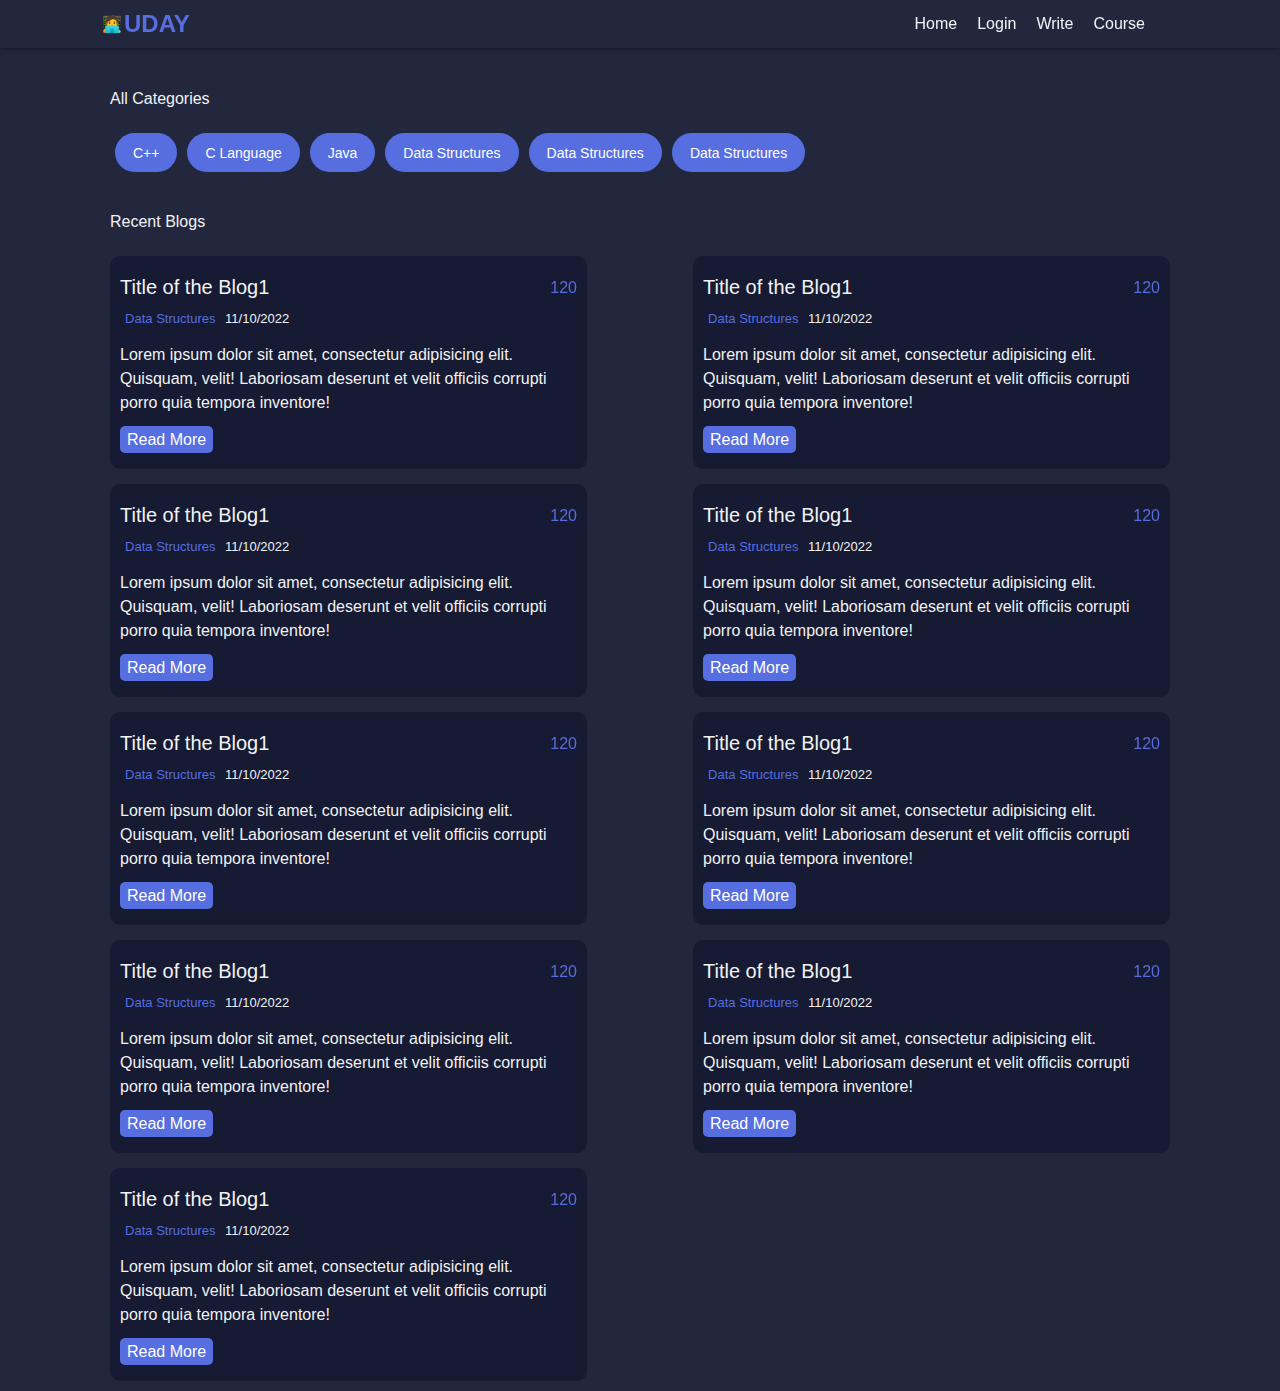
<file: index.html>
<!DOCTYPE html>
<html lang="en">
<head>
    <meta charset="UTF-8">
    <meta http-equiv="X-UA-Compatible" content="IE=edge">
    <meta name="viewport" content="width=device-width, initial-scale=1.0">
    <title>Blog Admin</title>
    <link rel="shortcut icon" href="logo.png" type="image/x-icon">
    <link rel="stylesheet" href="style.css">
    <link rel="stylesheet" href="https://unicons.iconscout.com/release/v4.0.0/css/line.css">
    <link rel="stylesheet" href="https://unicons.iconscout.com/release/v4.0.0/css/solid.css">
</head>
<body class="body-dark-theme">
    <header class="header">
        <nav class="nav container">
            <div class="logoArea">
                <a href="./index.html" class="logoArea">
                    <img src="./logo.png" class="logoImg" alt="logo">
                    <h2 class="logoText">UDAY</h2>
                </a>
            </div>
            <ul class="navList">
                <li>
                    <a href="./index.html" class="navLink">Home</a>
                </li>
                <li>
                    <a href="./signin.html" class="navLink">Login</a>
                </li>
                <li>
                    <a href="./write.html" class="navLink">Write</a>
                </li>
                <li>
                    <a href="./course.html" class="navLink">Course</a>
                </li>
                <li>
                    <a href="#" class="navLink"><i id="theme-change" class="uil uil-sun buttonIcon"></i></a>
                </li>
            </ul>
        </nav>
    </header>
    <section class="section widgetsContainer container">
        <div class="widgetsTop">
            <h3 class="categoryHeading">All Categories</h3>
            <div class="categoriesContainer">
                <div class="category">
                    <p class="categoryName">C++</p>
                    <!-- <p class="categoryNumber">100</p> -->
                </div>
                <div class="category">
                    <p class="categoryName">C Language</p>
                    <!-- <p class="categoryNumber">100</p> -->
                </div>
                <div class="category">
                    <p class="categoryName">Java</p>
                    <!-- <p class="categoryNumber">100</p> -->
                </div>
                <div class="category">
                    <p class="categoryName">Data Structures</p>
                    <!-- <p class="categoryNumber">100</p> -->
                </div>
                <div class="category">
                    <p class="categoryName">Data Structures</p>
                    <!-- <p class="categoryNumber">100</p> -->
                </div>
                <div class="category">
                    <p class="categoryName">Data Structures</p>
                    <!-- <p class="categoryNumber">100</p> -->
                </div>

            </div>
        </div>
        <div class="widgets">
            <h3 class="categoryHeading">Recent Blogs</h3>
            <div class="allcards">
                <div class="card">
                    <div class="cardHead">
                        <div class="cardHeadSection">
                            <div class="cardLikesSection">
                                <h4 class="cardTitle">Title of the Blog1</h4>
                                <div class="likesBox">
                                    <span class="cardHeart"><i class="uil uil-heart heart"></i></span>
                                    <span class="cardHeartNumber">120</i></span>
                                </div>
                            </div>
                            <span class="cardCategory">Data Structures</span>
                            <span class="cardDate">11/10/2022</span>
                            <p class="cardDescription">Lorem ipsum dolor sit amet, consectetur adipisicing elit. Quisquam, velit! Laboriosam deserunt et velit officiis corrupti porro quia tempora inventore!</p>
                            <span class="readmore">Read More</span>
                        </div>
                    </div>
                </div>
                <div class="card">
                    <div class="cardHead">
                        <div class="cardHeadSection">
                            <div class="cardLikesSection">
                                <h4 class="cardTitle">Title of the Blog1</h4>
                                <div class="likesBox">
                                    <span class="cardHeart"><i class="uil uil-heart heart"></i></span>
                                    <span class="cardHeartNumber">120</i></span>
                                </div>
                            </div>
                            <span class="cardCategory">Data Structures</span>
                            <span class="cardDate">11/10/2022</span>
                            <p class="cardDescription">Lorem ipsum dolor sit amet, consectetur adipisicing elit. Quisquam, velit! Laboriosam deserunt et velit officiis corrupti porro quia tempora inventore!</p>
                            <span class="readmore">Read More</span>
                        </div>
                    </div>
                </div>
                <div class="card">
                    <div class="cardHead">
                        <div class="cardHeadSection">
                            <div class="cardLikesSection">
                                <h4 class="cardTitle">Title of the Blog1</h4>
                                <div class="likesBox">
                                    <span class="cardHeart"><i class="uil uil-heart heart"></i></span>
                                    <span class="cardHeartNumber">120</i></span>
                                </div>
                            </div>
                            <span class="cardCategory">Data Structures</span>
                            <span class="cardDate">11/10/2022</span>
                            <p class="cardDescription">Lorem ipsum dolor sit amet, consectetur adipisicing elit. Quisquam, velit! Laboriosam deserunt et velit officiis corrupti porro quia tempora inventore!</p>
                            <span class="readmore">Read More</span>
                        </div>
                    </div>
                </div>
                <div class="card">
                    <div class="cardHead">
                        <div class="cardHeadSection">
                            <div class="cardLikesSection">
                                <h4 class="cardTitle">Title of the Blog1</h4>
                                <div class="likesBox">
                                    <span class="cardHeart"><i class="uil uil-heart heart"></i></span>
                                    <span class="cardHeartNumber">120</i></span>
                                </div>
                            </div>
                            <span class="cardCategory">Data Structures</span>
                            <span class="cardDate">11/10/2022</span>
                            <p class="cardDescription">Lorem ipsum dolor sit amet, consectetur adipisicing elit. Quisquam, velit! Laboriosam deserunt et velit officiis corrupti porro quia tempora inventore!</p>
                            <span class="readmore">Read More</span>
                        </div>
                    </div>
                </div>
                <div class="card">
                    <div class="cardHead">
                        <div class="cardHeadSection">
                            <div class="cardLikesSection">
                                <h4 class="cardTitle">Title of the Blog1</h4>
                                <div class="likesBox">
                                    <span class="cardHeart"><i class="uil uil-heart heart"></i></span>
                                    <span class="cardHeartNumber">120</i></span>
                                </div>
                            </div>
                            <span class="cardCategory">Data Structures</span>
                            <span class="cardDate">11/10/2022</span>
                            <p class="cardDescription">Lorem ipsum dolor sit amet, consectetur adipisicing elit. Quisquam, velit! Laboriosam deserunt et velit officiis corrupti porro quia tempora inventore!</p>
                            <span class="readmore">Read More</span>
                        </div>
                    </div>
                </div>
                <div class="card">
                    <div class="cardHead">
                        <div class="cardHeadSection">
                            <div class="cardLikesSection">
                                <h4 class="cardTitle">Title of the Blog1</h4>
                                <div class="likesBox">
                                    <span class="cardHeart"><i class="uil uil-heart heart"></i></span>
                                    <span class="cardHeartNumber">120</i></span>
                                </div>
                            </div>
                            <span class="cardCategory">Data Structures</span>
                            <span class="cardDate">11/10/2022</span>
                            <p class="cardDescription">Lorem ipsum dolor sit amet, consectetur adipisicing elit. Quisquam, velit! Laboriosam deserunt et velit officiis corrupti porro quia tempora inventore!</p>
                            <span class="readmore">Read More</span>
                        </div>
                    </div>
                </div>
                <div class="card">
                    <div class="cardHead">
                        <div class="cardHeadSection">
                            <div class="cardLikesSection">
                                <h4 class="cardTitle">Title of the Blog1</h4>
                                <div class="likesBox">
                                    <span class="cardHeart"><i class="uil uil-heart heart"></i></span>
                                    <span class="cardHeartNumber">120</i></span>
                                </div>
                            </div>
                            <span class="cardCategory">Data Structures</span>
                            <span class="cardDate">11/10/2022</span>
                            <p class="cardDescription">Lorem ipsum dolor sit amet, consectetur adipisicing elit. Quisquam, velit! Laboriosam deserunt et velit officiis corrupti porro quia tempora inventore!</p>
                            <span class="readmore">Read More</span>
                        </div>
                    </div>
                </div>
                <div class="card">
                    <div class="cardHead">
                        <div class="cardHeadSection">
                            <div class="cardLikesSection">
                                <h4 class="cardTitle">Title of the Blog1</h4>
                                <div class="likesBox">
                                    <span class="cardHeart"><i class="uil uil-heart heart"></i></span>
                                    <span class="cardHeartNumber">120</i></span>
                                </div>
                            </div>
                            <span class="cardCategory">Data Structures</span>
                            <span class="cardDate">11/10/2022</span>
                            <p class="cardDescription">Lorem ipsum dolor sit amet, consectetur adipisicing elit. Quisquam, velit! Laboriosam deserunt et velit officiis corrupti porro quia tempora inventore!</p>
                            <span class="readmore">Read More</span>
                        </div>
                    </div>
                </div>
                <div class="card">
                    <div class="cardHead">
                        <div class="cardHeadSection">
                            <div class="cardLikesSection">
                                <h4 class="cardTitle">Title of the Blog1</h4>
                                <div class="likesBox">
                                    <span class="cardHeart"><i class="uil uil-heart heart"></i></span>
                                    <span class="cardHeartNumber">120</i></span>
                                </div>
                            </div>
                            <span class="cardCategory">Data Structures</span>
                            <span class="cardDate">11/10/2022</span>
                            <p class="cardDescription">Lorem ipsum dolor sit amet, consectetur adipisicing elit. Quisquam, velit! Laboriosam deserunt et velit officiis corrupti porro quia tempora inventore!</p>
                            <span class="readmore">Read More</span>
                        </div>
                    </div>
                </div>
            </div>
        </div>
        
    </section>
</body>
<script src="./main.js"></script>
</html>
</file>
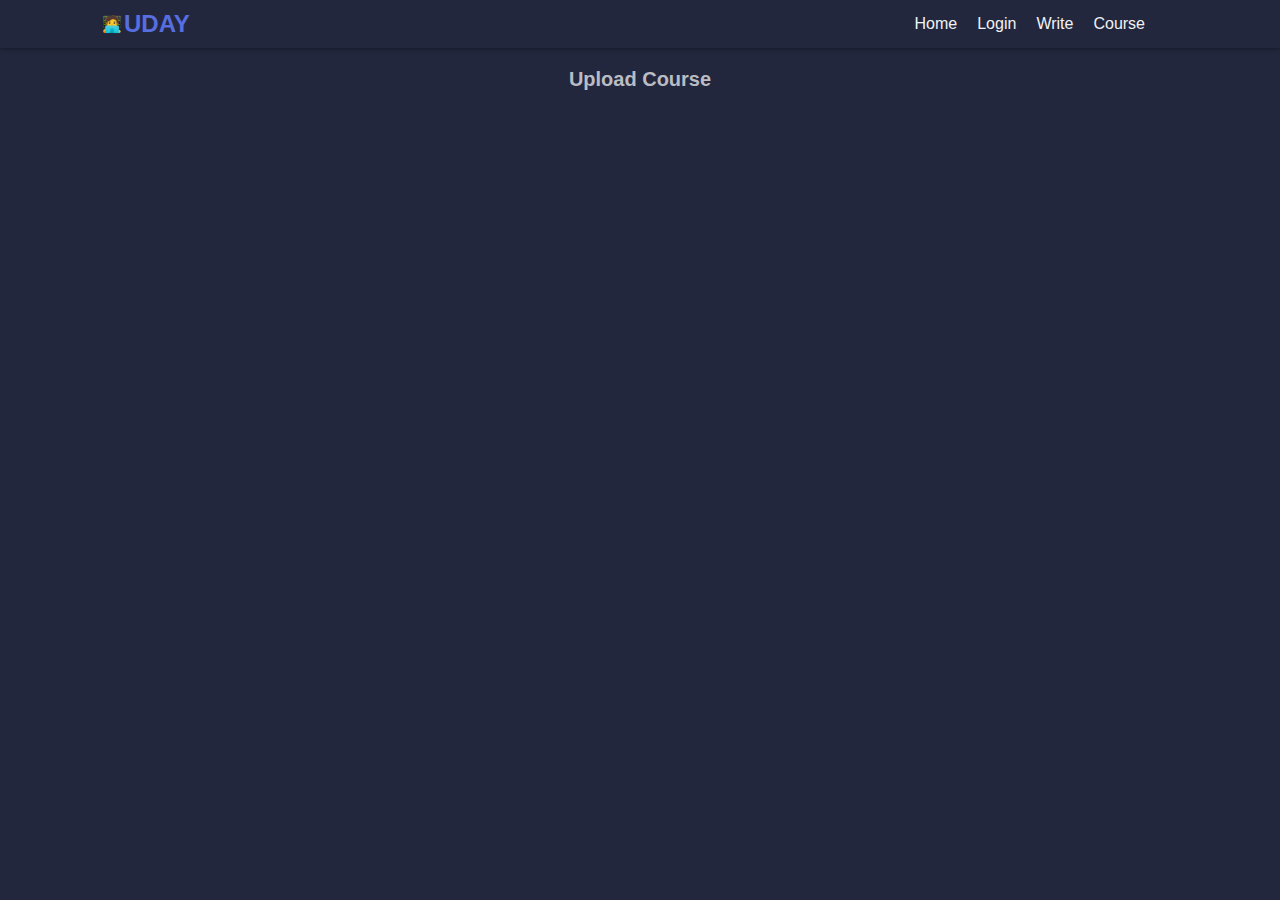
<file: course.html>
<!DOCTYPE html>
<html lang="en">
<head>
    <meta charset="UTF-8">
    <meta http-equiv="X-UA-Compatible" content="IE=edge">
    <meta name="viewport" content="width=device-width, initial-scale=1.0">
    <title>Courses</title>
    <link rel="stylesheet" href="style.css">
    <link rel="stylesheet" href="https://unicons.iconscout.com/release/v4.0.0/css/line.css">
</head>
<body class="body-dark-theme">
    <!-- Header & Navbar  -->
<header class="header">
    <nav class="nav container">
        <div class="logoArea">
            <a href="./index.html" class="logoArea">
                <img src="./logo.png" class="logoImg" alt="logo">
                <h2 class="logoText">UDAY</h2>
            </a>
        </div>
        <ul class="navList">
            <li>
                <a href="./index.html" class="navLink">Home</a>
            </li>
            <li>
                <a href="./signin.html" class="navLink">Login</a>
            </li>
            <li>
                <a href="./write.html" class="navLink">Write</a>
            </li>
            <li>
                <a href="./course.html" class="navLink">Course</a>
            </li>
            <li>
                <a href="#" class="navLink"><i  id="theme-change" class="uil uil-sun buttonIcon"></i></a>
            </li>
        </ul>
    </nav>
</header>
<div class="container">
    <h1 class="title">Upload Course</h1>
    <section class="section  courseContainer">
        
    </section>
    <section class="section writeMobile">
        <img src="./images/nope.svg" class="errorImg" alt="">
        <h3 class="writeMobileText">Sorry! you can't upload from Mobile</h3>
    </section>
</div>
</body>
</html>
</file>
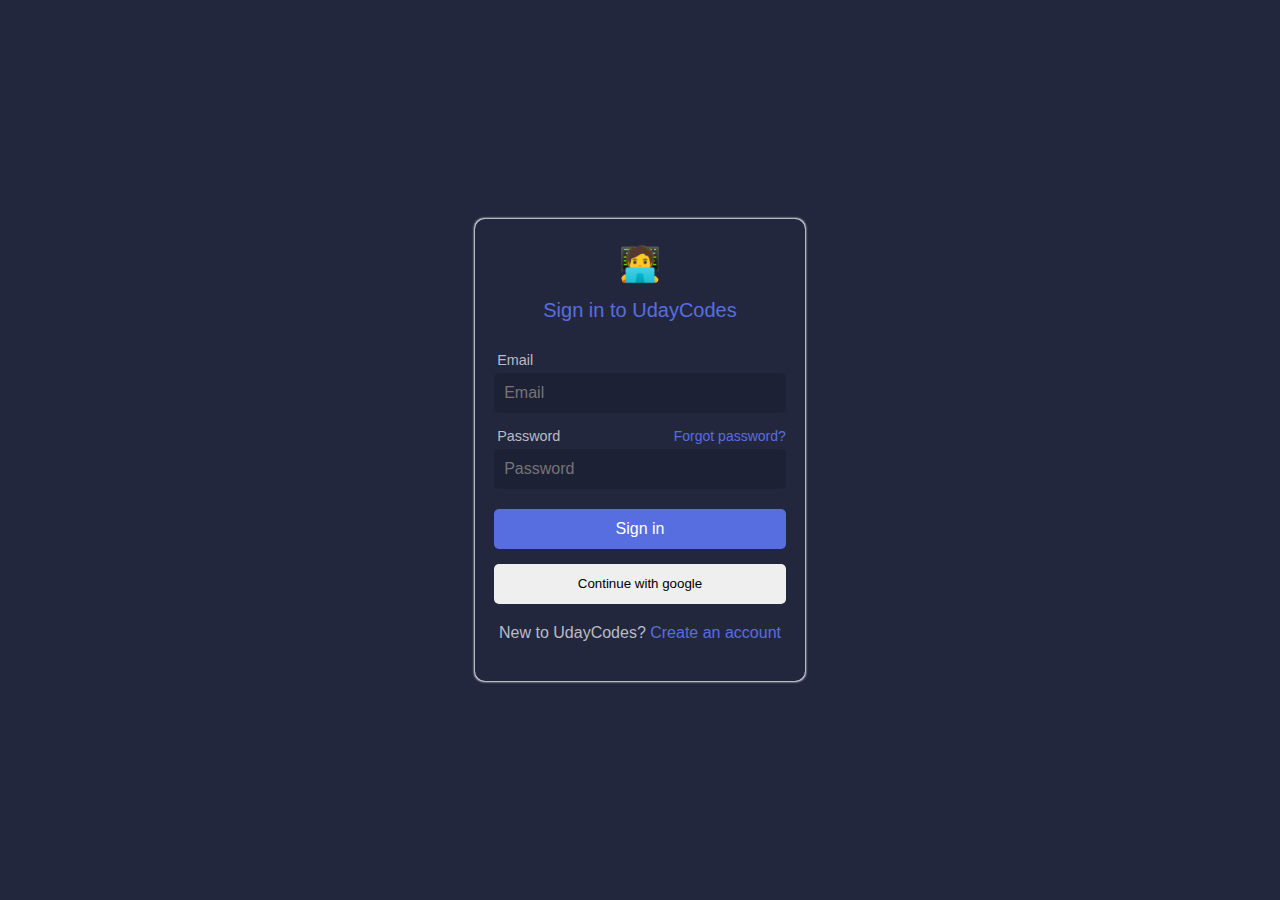
<file: signin.html>
<!DOCTYPE html>
<html lang="en">

<head>
    <meta charset="UTF-8">
    <meta http-equiv="X-UA-Compatible" content="IE=edge">
    <meta name="viewport" content="width=device-width, initial-scale=1.0">
    <title>Login</title>
    <link rel="stylesheet" href="style.css">
    <link rel="stylesheet" href="https://unicons.iconscout.com/release/v4.0.0/css/line.css">
</head>

<body class="body-dark-theme">
    <div class="loginPage">
        <div class="loginContainer">
            <div class="loginTop">
                <a href="./index.html" class="Link">
                    <img class="loginLogo" src="./logo.png" alt="Login Logo">
                </a>
                <h3 class="loginSubtitle">Sign in to UdayCodes</h3>
            </div>
            <!-- <div class="inputBox">
                <p class="responseText failure">incorrect username or password</p>
            </div> -->
            <div class="loginForm">
                <div class="inputBox">
                    <label class="label">Email</label>
                    <input type="email" class="input" placeholder="Email">
                </div>
                <div class="inputBox passwordBox">
                    <label class="label">Password</label>
                    <input type="password" class="input" placeholder="Password">
                    <a href="#" class="forgotPassword">Forgot password?</a>
                    <i class="uil uil-eye icon passwordIcon"></i>
                </div>
                <div class="inputBox">
                    <input value="Sign in" type="button" class="input buttonText button" placeholder="Email">
                </div>
            </div>
            <div class="inputBox">
                <button class="socialLogin">
                    <i class="uil uil-google"></i>
                    Continue with google
                </button>
            </div>
            <div class="loginBottom">
                <p class="redirect">New to UdayCodes? <a href="./signup.html" class="link">Create an account</a> </p>
            </div>
        </div>
    </div>
</body>

</html>
</file>
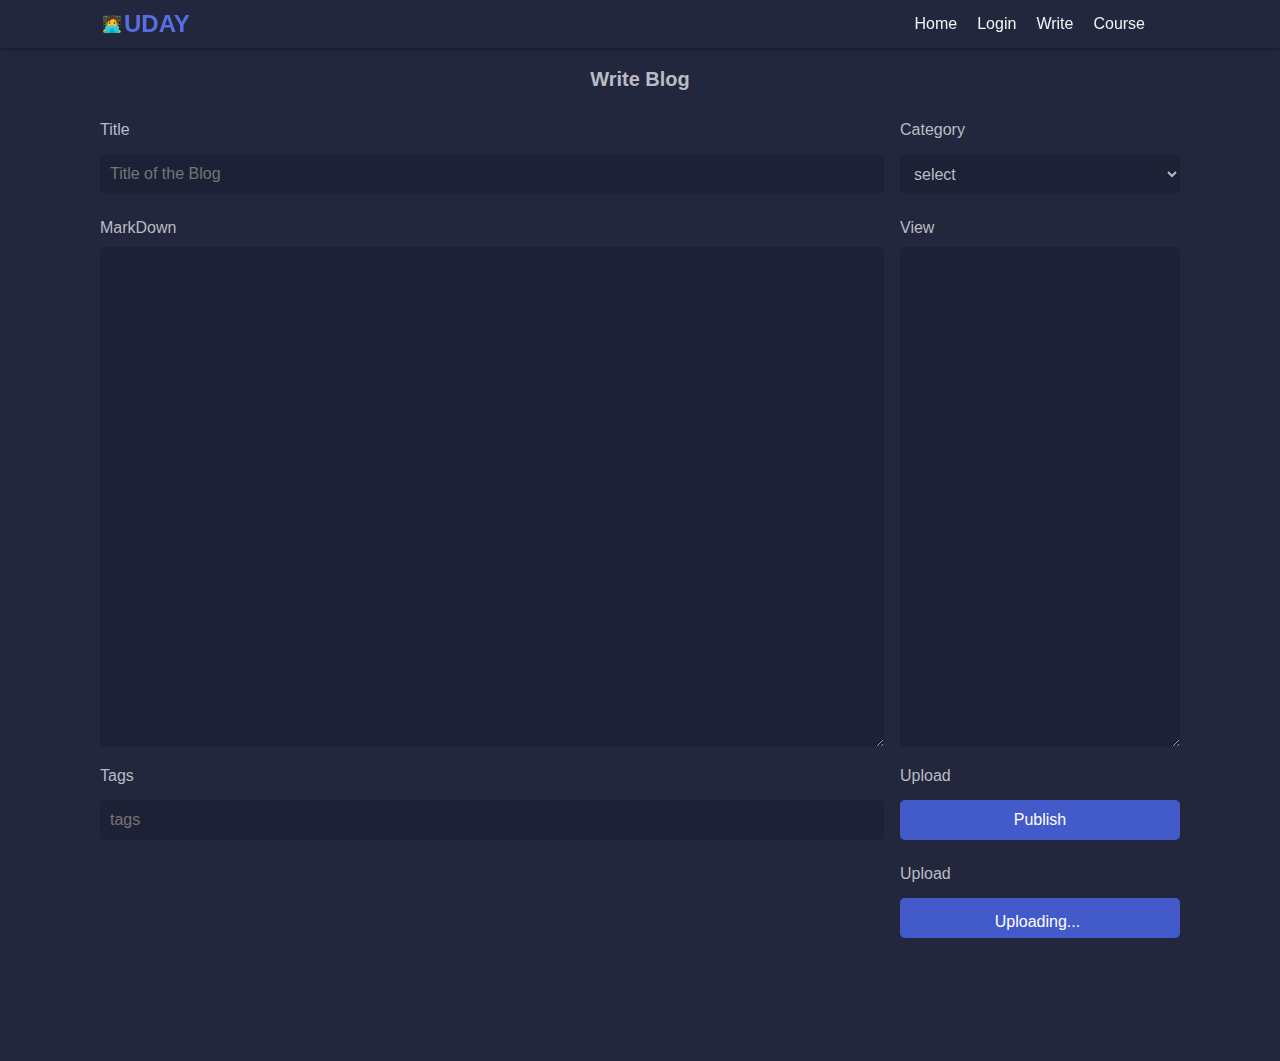
<file: write.html>
<!DOCTYPE html>
<html lang="en">
<head>
    <meta charset="UTF-8">
    <meta http-equiv="X-UA-Compatible" content="IE=edge">
    <meta name="viewport" content="width=device-width, initial-scale=1.0">
    <title>Write</title>
    <link rel="stylesheet" href="style.css">
    <link rel="stylesheet" href="https://unicons.iconscout.com/release/v4.0.0/css/line.css">
</head>
<body class="body-dark-theme">
        <!-- Header & Navbar  -->
    <header class="header">
        <nav class="nav container">
            <div class="logoArea">
                <a href="./index.html" class="logoArea">
                    <img src="./logo.png" class="logoImg" alt="logo">
                    <h2 class="logoText">UDAY</h2>
                </a>
            </div>
            <ul class="navList">
                <li>
                    <a href="./index.html" class="navLink">Home</a>
                </li>
                <li>
                    <a href="./signin.html" class="navLink">Login</a>
                </li>
                <li>
                    <a href="./write.html" class="navLink">Write</a>
                </li>
                <li>
                    <a href="./course.html" class="navLink">Course</a>
                </li>
                <li>
                    <a href="#" class="navLink"><i  id="theme-change" class="uil uil-sun buttonIcon"></i></a>
                </li>
            </ul>
        </nav>
    </header>
    <div class="container">
        <h1 class="title">Write Blog</h1>
        <section class="section  writeContainer">
            <div class="writeLeft">
                <div class="inputBox">
                    <label for="" class="writeSubtitle">Title</label>
                    <input type="text" class="input" placeholder="Title of the Blog ">
                </div>
                <div class="inputBox">
                    <label class="writeSubtitle">MarkDown</label>
                    <textarea class="markdowninput"></textarea>
                </div>
                <div class="inputBox">
                    <label for="" class="writeSubtitle">Tags</label>
                    <input type="text" class="input" placeholder="tags">
                </div>
            </div>
            <div class="writeRight">
                <div class="inputBox">
                    <label for="" class="writeSubtitle">Category</label>
                    <select name="" class="input" id="" >
                        <option value="NULL">select</option>
                        <option value="c">C Language</option>
                        <option value="python">Python</option>
                        <option value="ds">Data Structures</option>
                        <option value="cpp">C plus plus</option>
                        <option value="algo">Algorithms</option>
                        <option value="html">HTML</option>
                        <option value="css">CSS</option>
                    </select>
                </div>
                <div class="inputBox">
                    <label class="writeSubtitle">View</label>
                    <textarea class="markdowninput"></textarea>
                </div>
                <div class="inputBox">
                    <label for="" class="writeSubtitle">Upload</label>
                    <button type="button" class="input blogPost buttonText">Publish</button>
                    <!-- <button type="button" class="input blogPost center" ><p class="loadig"><i class="tick uil uil-check-circle"></i> </p></button> -->
                </div>
                <div class="inputBox">
                    <label for="" class="writeSubtitle">Upload</label>
                    <button type="button" class="input blogPost center" ><p class="buttonText">Uploading...<i class="buttonIcon loading uil uil-spinner-alt"></i> </p></button>
                </div>
            </div>
        </section>
        <section class="section writeMobile">
            <img src="./images/nope.svg" class="errorImg" alt="">
            <h3 class="writeMobileText">Sorry! you can't write in Mobile</h3>
        </section>
    </div>
</body>
<script src="./main.js"></script>
</html>
</file>
<file: style.css>
*,*::after,*::before{
    margin: 0;
    padding: 0;
    box-sizing: border-box;
    font-family: sans-serif;
}

:root{
    --header-height:3rem;
    /* colors */
    --hue-color:230;
    --primary: hsl(var(--hue-color),69%,61%);
    --first-color: hsl(var(--hue-color),69%,61%);
    --first-color-second:hsl(var(--hue-color),69%,61%);
    --first-color-alt:hsl(var(--hue-color),57%,53%);
    --first-color-light:hsl(var(--hue-color),92%,85%);
    --title-color:hsl(var(--hue-color),8%,15%);
    --text-color:hsl(var(--hue-color),8%,45%);
    --text-color-light:hsl(var(--hue-color),8%,65%);
    --input-color:hsl(var(--hue-color) ,70%,96%);
    --body-color:hsl(var(--hue-color) ,96%,98%);
    --container-color:#fff;
    --scroll-bar-color:hsl(var(--hue-color),12%,90%);
    --scroll-thumb-color:hsl(var(--hue-color),12%,80%); 
    /* font */
    --big-font-size:2rem;
    --h1-font-size:1.5rem;
    --h2-font-size: 1.25rem;
    --h3-font-size: 1.125rem;
    --normal-font-size: .983rem;
    --small-font-size: .813rem;
    --smaller-font-size: .75rem;
}

/* dark theme variables */
.body-dark-theme{
  --hue-color:230;
  --first-color-second:hsl(var(--hue-color),30%,8%);
  --title-color:hsl(var(--hue-color),8%,95%);
  --text-color:hsl(var(--hue-color),8%,75%);
  --text-color-light:hsl(var(--hue-color),8%,65%);
  --input-color:hsl(var(--hue-color) ,29%,16%);
  --body-color:hsl(var(--hue-color) ,28%,19%);
  --container-color: hsl(var(--hue-color),39%,14%);
}
@media screen and (min-width:968px){
    /* Desktop View */
    :root{
        --big-font-size:3rem;
        --h1-font-size:2.25rem;
        --h2-font-size: 1.5rem;
        --h3-font-size: 1.25rem;
        --normal-font-size: 1rem;
        --small-font-size: .875rem;
        --smaller-font-size: .815rem;
    }
}
/* scrollBar */
::-webkit-scrollbar{
    background-color: var(--body-color);
    width: 3px;
    border-radius: 5px;
}
::-webkit-scrollbar-track{
    background-color: var(--body-font);
    width: 3px;
}

/* basics */
html{
    scroll-behavior: smooth;
}
a{
    text-decoration: none;
}
li{
    list-style: none;
}
body{
    background-color: var(--body-color);
}

.container{
    max-width: 1080px;
    margin-right: auto;
    margin-left: auto;
}
.center{
    display: flex;
    align-items: center;
    justify-content: center;
}
.page{
    height: 100vh;
    width: 100vw;
}
@media all and (max-width:920px) {
    .container{
        max-width: 920px;
        padding: 0 3px ;
    }
}
@media all and (max-width:1080px) {
    .container{
        max-width: 1080px;
        padding: 0 3px ;
    }
}


.header{
    z-index: 100;
    height: 3rem;
    background-color: var(--body-color);
    width: 100%;
    position: sticky;
    top: 0;
    box-shadow: 0 0px 5px rgb(0 0 0 / 50%);
}
.nav{
    height: 100%;
    width: 100%;
    display: flex;
    align-items: center;
}
.logoArea{
    display: flex;
    align-items: center;
    cursor: pointer;
}
.logoImg{
    height: var(--h2-font-size);
    width: var(--h2-font-size);
    border-radius: 50%;
}
.logoText{
    font-size: var(--h2-font-size);
    color: var(--primary);
    font-family: -apple-system, BlinkMacSystemFont, 'Segoe UI', Roboto, Oxygen, Ubuntu, Cantarell, 'Open Sans', 'Helvetica Neue', sans-serif;
    font-weight: 700;
}
.navList{
    margin-left: auto;
    display: flex; 
    align-items: center;   
}
.navLink{
    margin: 10px;
    color: var(--title-color);
}
.navLink:hover{
    color: var(--first-color-alt);
}


/* sign in page */
.loginPage{
    width: 100vw;
    display: flex;
    align-items: center;
    justify-content: center;
    height: 100vh;
    background-color: var(--body-color);
}
.loginContainer{
    background-color: var(--body-color);
    min-width: 330px;
    border-radius: 10px;
    padding: 1.2rem;
    margin: 10px;
    box-shadow: 0 0 2px .1px #f1f1f1;
}
.loginTop{
    width: 100%;
    padding: 0 0 20px 0;
    display: flex;
    flex-direction: column;
}
.loginLogo{
    height: 50px;
    width: 50px;
    border-radius: 50%;
}
.loginLogo{
    margin-left: auto;
    margin-right: auto;
}
.loginTop .loginSubtitle{
    font-weight: 500;
    font-size: var(--h3-font-size);
    text-align: center;
    color: var(--primary);
    margin: 10px 0;
}
.loginForm{
    width: 100%;
}
.inputBox{
    width:100%;
    display: flex;
    flex-direction: column;
    margin-bottom: 10px;
}
.label{
    font-size: .9rem;
    color: var(--text-color);
    margin-left: 3px;
}
.input{
    padding: 10px;
    margin: 5px 0;
    border-radius: 5px;
    height: 2.5rem;
    background-color: var(--input-color);
    border: none;
    outline: none;
    color: var(--text-color);
    font-size: 1rem;
    font-weight: 400;
}
.passwordBox{
    position: relative;
}
.passwordIcon{
    position: absolute;
    right: 10px;
    top: 27px;
    opacity: .8;
    cursor: pointer;
    font-size: var(--h2-font-size);
    color: var(--first-color);
}
.forgotPassword{
    position: absolute;
    right: 0;
    font-size: 14px;
    color: var(--first-color);
}
.forgotPassword:hover{
    text-decoration: underline;
}
.button{
    cursor: pointer;    
    background-color: var(--first-color);
}
.button:hover{
    background-color: var(--first-color-alt);
}
.loginBottom{
    margin: 20px 0;
}
.loginBottom .redirect{
    font-size: var(--normal-font-size);
    color: var(--text-color);
    text-align: center;
}
.link{
    color: var(--first-color);
}
.loginBottom .redirect .link:hover{
    text-decoration: underline;
}

.responseText{
    font-size: 14px;
    font-weight: 400;
    text-align: center;
    padding: 10px;
    border-radius: 5px;
    color: #fff;
}
.failure{
    color: white;
    box-shadow: inset 0 0 70px 0 #f85149 ;
}
.success{
    border: 1px solid rgb(130, 216, 0);
    box-shadow: inset 0 0  70px 0 rgb(57, 201, 57);
}

.socialLogin{
    height: 2.5rem;
    border-radius: 5px;
    border: none;
    outline: none;
    cursor: pointer;
}
.socialLogin .googleIcon{
    color: blue;
    font-size: 1rem;
    background-color: blue;
}
.Link{
    display: flex;
    align-items: center;
}



/* write */
.section{
    display: grid;
    gap: 1rem;
}
.writeContainer{
    grid-template-rows: 2fr; 
    grid-template-columns: 2.8fr 1fr; 
    margin-bottom: 450px;
}
.writeLeft{
    max-height: 500px;
}
.writeRight{
    max-height: 500px;
}
.writeSubtitle{
    color: var(--text-color);
    margin: 10px 0;
    font-size: var(--normal-font-size);
}
.title{
    text-align: center;
    font-size: var(--h3-font-size);
    color: var(--text-color);
    margin: 20px 0;
}
.markdowninput{
    width: 100%;
    height: 500px;
    font-size: var(--normal-font-size);
    padding: 10px;
    border: none;
    outline: none;
    background-color: var(--input-color);
    color: var(--text-color);
    border-radius: 5px;
    overflow-y: scroll;
}
.writeMobile{
    display: none;
}
.writeMobileText{
    margin: 30px;
    text-align: center;
    color: var(--text-color);
}
.errorImg{
    height: 140px;
    margin: 30px;
    /* width: 100px; */
    /* border-radius: 50%; */
}


.blogPost{
    background-color: var(--first-color-alt);
    cursor: pointer;
    color: var(--title-color);
}
.buttonIcon{
    font-size: 25px;
    margin-left: 5px;
}
.buttonText{
    color: white;
}

.widgetsContainer{
    margin-top: 2rem;
    display: flex;
    flex-direction: column;
    /* flex-direction: column; */
}
.widgets{
    border-radius: 5px;
    padding: 10px;
    /* max-height:80vh; */
    /* overflow-y: auto; */
}
.widgetsTop{
    border-radius: 5px;
    padding: 10px;
    width: 100%;
}
.categoriesContainer{
    display: flex;
    width: 100%;
    overflow-x: auto;
}
.category{
    padding: .1rem .5rem;
    border-radius: 25px;
    cursor: pointer;
    position: relative;
    display: flex;
    align-items: center; 
    margin: 15px 5px 5px 5px;
    font-weight: 400;
    font-size: var(--small-font-size);
    background-color: var(--first-color); 
    color: var(--title-color);  
}
.categoryHeading{
    font-size: var(--normal-font-size);
    font-weight: 400;
    margin-bottom: 10px;
    color: var(--title-color);
}
.categoryName{
    font-weight: 400;
    padding:  10px;
    color: #fff;
}
/*
.categoryNumber{
    position: absolute;
    right: 0px;
    display: flex;
    align-items: center;
    justify-content: center;
    border-radius: 0 5px 5px 0;
    line-height: 80px;
    font-size:var(--small-font-size);
    padding: 0 10px;
    background-color: var(--first-color);
    color: #fff;
    height: 100%;
    width: 20%;
} */
.allcards{
    display: flex;
    flex-wrap: wrap;
    justify-content: space-between;
    overflow-y: auto;
}
.card{
    /* max-height: max-content; */
    max-width: 100%;
    margin-top: 15px;
    /* margin-left: 5px; */
    /* margin-right: 5px; */
    padding: 10px;
    overflow-y: auto;
    border-radius: 10px;
    position: relative;
    background-color: var(--container-color);
}
.cardHead{
    display: flex;
    align-items: center;
    justify-content: space-between;
}
.cardDate{
    font-size: var(--smaller-font-size);
    color: var(--title-color);
}
.cardDescription{
    color: var(--title-color);
    margin-top: 1rem;
    margin-bottom: 1rem;
    font-weight: 200;
    line-height: 24px;
}
.cardHeadSection{
    padding-bottom: 10px;
}
.cardLikesSection{
    display: flex;
    align-items: center;
    cursor: pointer;
    justify-content: space-between;
}
.cardHeart .heart{
    font-size: var(--h2-font-size);
    color: var(--first-color);
}
.cardHeartNumber{
    color: var(--first-color);
    margin-left: 5px;
}
.cardTitle{
    font-size:var(--h3-font-size);
    color: var(--title-color);
    margin: 10px 0;
    font-weight: 400;
}
.likesBox{
    display: flex;
    align-items: center;
    z-index: 1000;
}
.cardCategory{
    font-size: var(--smaller-font-size);
    margin: 10px 0;
    /* background-color: var(--first-color); */
    padding: 3px 5px;
    border-radius: 2px;
    color: var(--first-color);
    /* font-weight: 200; */
}
.cardBody{
    line-height: 25px;
    margin: 10px 0;
    overflow-y: scroll;
    font-weight: 300;
    color: var(--title-color); 
    word-wrap: break-word;  
}
.readmore{
    background-color: var(--first-color);
    border-radius: 5px;
    padding: 5px 7px;
    color: #fff;
    margin-bottom: 10px;
}
.readmore:hover{
    background-color: var(--first-color-alt);
}
.landingpage{
    /* width: 100%; */
    display: grid;
    gap: 10px;
    grid-template-columns:3fr 1fr;
}
.landingpage .landingImgContainer{
    /* width: 100%; */
    width: 100%;
    height: auto;
    margin: 20px 0;
    /* padding: 10px; */
    position: relative;
    border-radius: 10px;
}
.landingImage{  
    width: 100%;
    height: auto;
    border-radius: 10px;
}

.landingBox {
    position: absolute;
    padding: 30px;  
    right: 0;
    bottom: 30%;
    color: #f1f1f1;
} 
.landingHeading{
    text-align: right;
    margin: 25px 0;
    color: #f1f1f1;
    font-size:var(--h1-font-size);
    font-weight: 400;
}
.landingCaption{
    text-align: right;
    font-size:var(--normal-font-size);
    margin: 20px 0;
} 
.heighlight{
    font-weight: 500;
    color: var(--first-color);
    text-decoration: underline;
}
.screenshotContainer{
    position: relative;
}
.landingPageExtra{
    position: absolute;
    top: 0;
    left: 0;
    height: 100%;
    width: 100%;
    border-radius: 10px;
    transition:  100ms ease-in-out ;
}
.landingPageExtra:hover > .extrainfo , .landingPageExtra:active > .extrainfo , .landingPageExtra:focus > .extrainfo{
    color: white;
    background-color: rgb(0 0 0 / 50%);
    height: 100%;
    width: 100%;  
    display: flex;
    align-items: center;
    justify-content: center;
    border-radius: 10px; 
    flex-direction: column;
}
.extrainfo{
    display: none;
    transition: 100ms ease-in-out;
}
.develop{
    margin: 20px 0;
}
.apps{
    font-size: var(--big-font-size);
    margin-top: 10px;
}

@media all and (min-width:968px) {
    /* DESKTOP VIEW */
    .card{
        max-width: 45%;
    }
}
@media all and (max-width:768px) {
    /* MOBILE VIEW */
    .widgetsContainer{
        display: flex;
        width: 100%;
        /* flex-direction: column-reverse; */
    }
    .allcards .card{
        width: 100%;
        margin: 10px 0 10px 0 ;
    }
    .writeContainer{
        display: none;
    }
    .writeMobile{
        display: flex;
        align-items: center;
        justify-content: center;
        flex-direction: column;
    }
    .landingpage{
        display: flex;
        flex-direction: column;
        padding: 5px;
        align-items: center;
        justify-content: center;
    }
    .landingpage .screenshot{
        width: 100%;
        align-self: center;
        height: auto;
    }
    .landingBox{
        bottom: 0%;
        margin: 10px;
        padding: 0px 5px;
    } 
    .screenshotContainer{
        display: none;
    }
    .landingCaption{
        margin: 8px 0;
    } 
}
</file>
